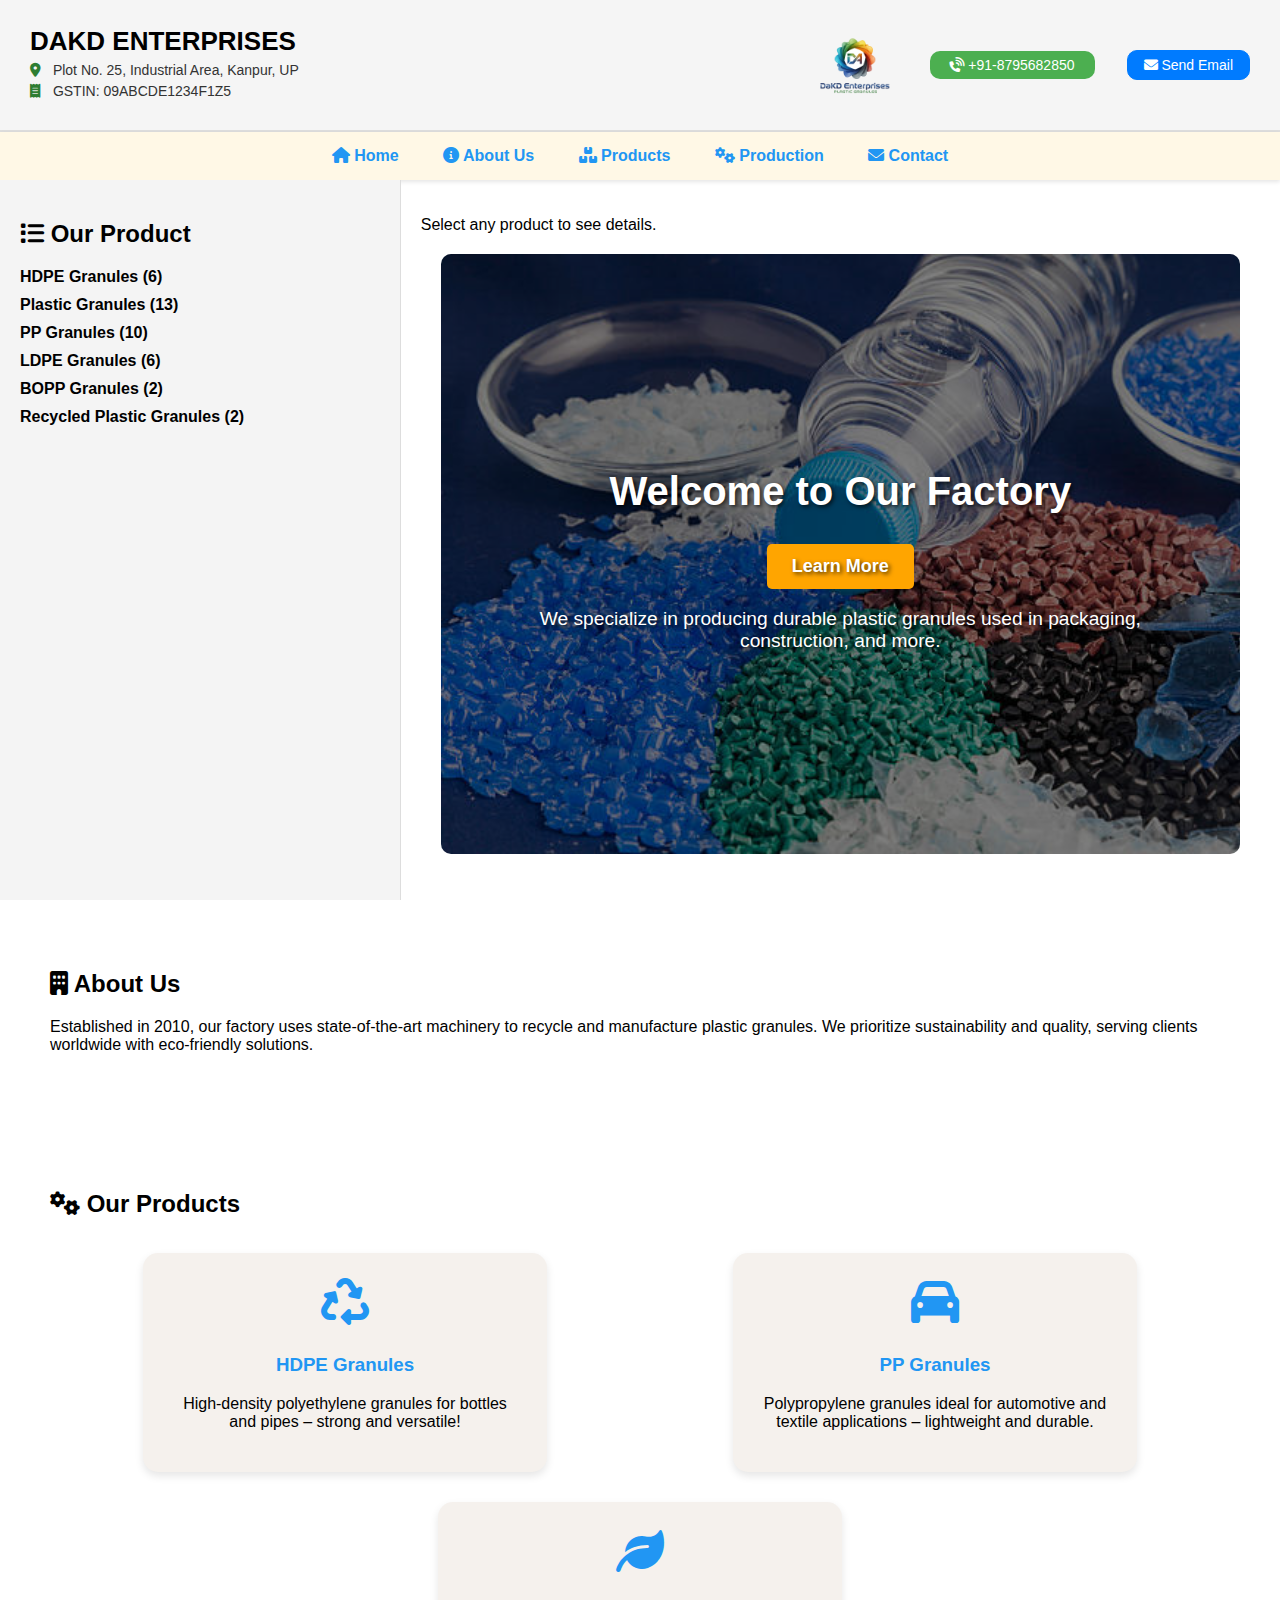
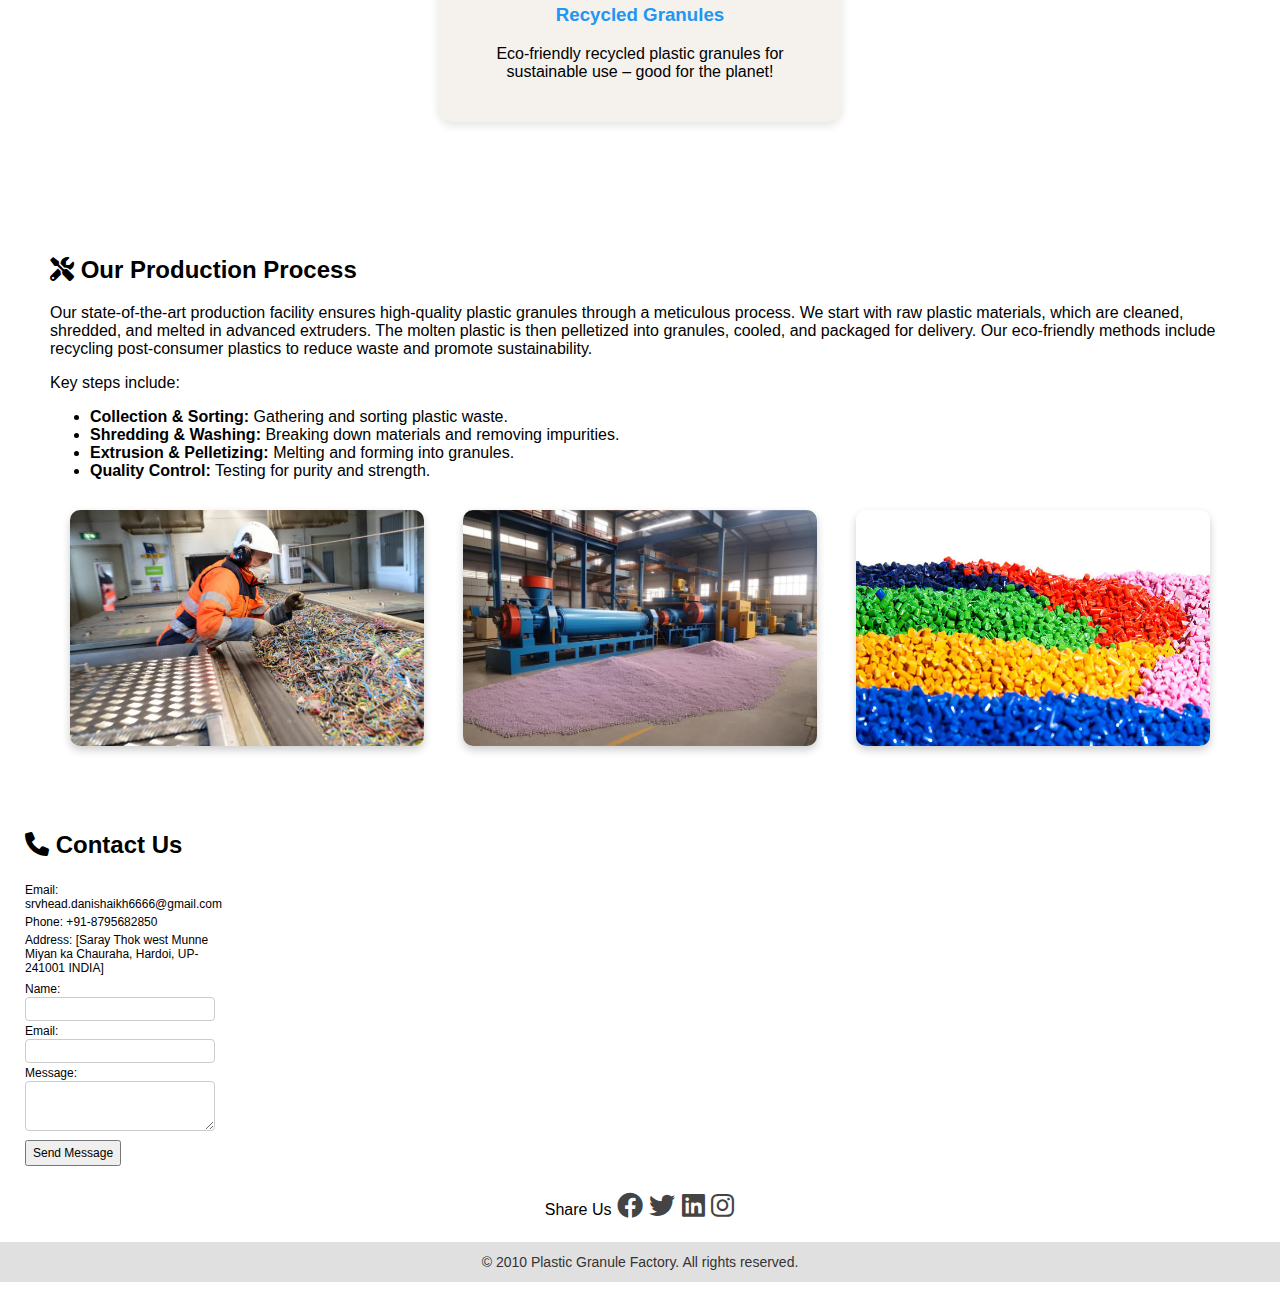
<file: index.html>
﻿<!DOCTYPE html>
<html lang="en">
<head>
    <meta charset="UTF-8">
    <meta name="viewport" content="width=device-width, initial-scale=1.0">
    <title>Plastic Granule Factory - Quality Manufacturing</title>
    <link href="https://fonts.googleapis.com/css2?family=Roboto:wght@400;700&display=swap" rel="stylesheet">
    <link rel="stylesheet" href="https://cdnjs.cloudflare.com/ajax/libs/font-awesome/6.0.0/css/all.min.css">
    <link rel="stylesheet" href="styles.css">
</head>
<body>

    <header class="top-header">

    <!-- LEFT SIDE -->
    <div class="header-left">
        <h1>DAKD ENTERPRISES</h1>
        <p><i class="fas fa-location-dot"></i> Plot No. 25, Industrial Area, Kanpur, UP</p>
        <p><i class="fas fa-receipt"></i> GSTIN: 09ABCDE1234F1Z5</p>
    </div>

    <!-- RIGHT SIDE -->
    <div class="header-right">
    <img src="images/logo.png" alt="Logo">

       <button class="button" id="contactButton">
    <i class="fa fa-volume-control-phone"></i> +91-8795682850
       </button>
 <!-- First Modal (Contact Form) -->
    <div id="contactModal" class="modal">
        <div class="modal-content">
            <span class="close" id="closeContact">&times;</span>
            <h2>Contact Us - DAKD Enterprise Company</h2>
            <form id="contactForm">
                <input type="text" id="name" placeholder="Your Name" required>
                <input type="email" id="email" placeholder="Your Email" required>
                <input type="tel" id="phone" placeholder="Your Phone" required>
                <button type="submit">Submit</button>
            </form>
        </div>
    </div>
    
    <!-- Second Modal (Description Form) -->
    <div id="descriptionModal" class="modal center-modal">
        <div class="modal-content">
            <span class="close" id="closeDescription">&times;</span>
            <h2>Provide Description - DAKD Enterprise Company</h2>
            <form id="descriptionForm">
                <textarea id="description" placeholder="Enter your description or feedback" rows="5" required></textarea>
                <button type="submit">Submit</button>
            </form>
        </div>
    </div>
    
    <!-- Thank You Modal -->
    <div id="thankYouModal" class="modal">
        <div class="modal-content">
            <span class="close" id="closeThankYou">&times;</span>
            <h2>Thank You!</h2>
            <p>Thank you for contacting DAKD Enterprise Company. We will get back to you soon!</p>
        </div>
    </div>

    <a href="mailto:dakdenterprises6@gmail.com" class="email-box">
    <i class="fas fa-envelope"></i>
    Send Email
</a>

    </div>

</header>

    <nav>
        <a href="index.html"><i class="fas fa-home"></i> Home</a>
        <a href="#about"><i class="fas fa-info-circle"></i> About Us</a>
        <a href="#products"><i class="fas fa-boxes"></i> Products</a>
        <a href="#production"><i class="fas fa-cogs"></i> Production</a>
        <a href="#contact"><i class="fas fa-envelope"></i> Contact</a>
    </nav>

<div class="container">

    <!-- LEFT SIDEBAR -->
    <div class="sidebar">
        <h2><i class="fas fa-list"></i> Our Product</h2>
        <ul>
            <li class="category" data-category="hdpe">
                HDPE Granules (6)
                <ul class="sub-list">
                    <li data-product="black-hdpe">Black HDPE Granules</li>
                    <li data-product="bopp-milky">BOPP Milky White Granules</li>
                    <li data-product="ppcp-dark">PPCP Dark Grey</li>
                    <li data-product="natural-hdpe">Natural HDPE Granules</li>
                    <li data-product="reprocessed-hdpe">Reprocessed HDPE Granules</li>
                    <li data-product="mix-hdpe">Mix HDPE Granules</li>
                </ul>
            </li>
 <li class="category" data-category="plastic">
                    Plastic Granules (13)
                    <ul class="sub-list">
                        <li data-product="recycled-pp">Recycled Pp Granules</li>
                        <li data-product="plastic-polymer">Plastic Polymer Granules</li>
                        <li data-product="blue-pp">Blue Pp Granules</li>
                        <li data-product="recycled-pp-dana">Recycled Pp Dana Plastic</li>
                        <li data-product="white-bopp">White Bopp Granules</li>
                        <li data-product="color-pp">Color Pp Granules</li>
                        <li data-product="pp-non-woven">PP Non Woven Granules</li>
                        <li data-product="natural-pp">Natural PP Granules</li>
                        <li data-product="ppcp-black-reprocessed">Ppcp Black Reprocessed Granules</li>
                        <li data-product="pp-yellow-orange">Pp Yellow Orange</li>
                        <li data-product="pp-raffia">Pp Raffia Granules</li>
                        <li data-product="pp-color">PP Color Granules</li>
                        <li data-product="plastic-granules">Plastic Granules</li>
                    </ul>
                </li>
                <li class="category" data-category="pp">
                    PP Granules (10)
                    <ul class="sub-list">
                        <li data-product="pp-white">PP White Granules</li>
                        <li data-product="bopp-natural">Bopp Natural Granule</li>
                        <li data-product="pp-milky-dana">Pp Milky Dana</li>
                        <li data-product="white-pp">White Pp Granules</li>
                        <li data-product="pp-green-reprocess">Pp Green Reprocess Granules</li>
                        <li data-product="pp-colors">Pp Colors Granules</li>
                        <li data-product="ppcp-grey">Ppcp Grey Granules</li>
                        <li data-product="ppcp-black">Ppcp Black Granules</li>
                        <li data-product="pp-raffia-2">PP Raffia Granules</li>
                        <li data-product="ppcp-light-grey">Ppcp Light Grey</li>
                    </ul>
                </li>
                <li class="category" data-category="ldpe">
                    LDPE Granules (6)
                    <ul class="sub-list">
                        <li data-product="reprocessed-ldpe">Reprocessed LDPE Granule</li>
                        <li data-product="reprocessed-ldpe-2">Reprocessed Ldpe Granule</li>
                        <li data-product="ldpe-moulding">Ldpe Moulding Grade</li>
                        <li data-product="colored-ldpe">Colored LDPE Granules</li>
                        <li data-product="milky-ldpe">Milky LDPE Granules</li>
                        <li data-product="white-ldpe">White LDPE Granules</li>
                    </ul>
                </li>
                <li class="category" data-category="bopp">
                    BOPP Granules (2)
                    <ul class="sub-list">
                        <li data-product="dark-grey-pp">Dark Grey Pp Granules</li>
                        <li data-product="recycled-bopp">Recycled Bopp Granules</li>
                    </ul>
                </li>
                <li class="category" data-category="recycled-plastic">
                    Recycled Plastic Granules (2)
                    <ul class="sub-list">
                        <li data-product="bopp-milky-white-2">Bopp Milky White Granules</li>
                        <li data-product="pp-brown">Pp Brown Granules</li>
                    </ul>
                </li>
        </ul>
    </div>

   <!-- RIGHT CONTENT -->
<div class="content" id="product-display">
        <p>Select any product to see details.</p>
</section>
<section id="home" class="hero">
        <h2>Welcome to Our Factory</h2>
        <div class="home">
           <div class="learnmore-container">
              <a href="Learn More.html" class="learnmore-btn">Learn More</a>
        <p>We specialize in producing durable plastic granules used in packaging, construction, and more.</p>
</section>

    </div>
</div>
</div>
</div>
 </section>
    <section id="about">
        <h2><i class="fas fa-building"></i> About Us</h2>
        <p>Established in 2010, our factory uses state-of-the-art machinery to recycle and manufacture plastic granules. We prioritize sustainability and quality, serving clients worldwide with eco-friendly solutions.</p>
    </section>
    <section id="products">
        <h2><i class="fas fa-cogs"></i> Our Products</h2>
        <div class="products">
            <div class="product1">
                <i class="fas fa-recycle"></i>
                <h3><a href="hdpe.html" class="product1-link">HDPE Granules</a></h3>
                <p>High-density polyethylene granules for bottles and pipes – strong and versatile!</p>
            </div>
            <div class="product1">
                <i class="fas fa-car"></i>
                <h3><a href="pp.html" class="product1-link">PP Granules</a></h3>
                <p>Polypropylene granules ideal for automotive and textile applications – lightweight and durable.</p>
            </div>
            <div class="product1">
                <i class="fas fa-leaf"></i>
                <h3><a href="recycled.html" class="product1-link">Recycled Granules</a></h3>
                <p>Eco-friendly recycled plastic granules for sustainable use – good for the planet!</p>
            </div>
        </div>
    </section>
    
    <section id="production">
        <h2><i class="fas fa-tools"></i> Our Production Process</h2>
        <p>Our state-of-the-art production facility ensures high-quality plastic granules through a meticulous process. We start with raw plastic materials, which are cleaned, shredded, and melted in advanced extruders. The molten plastic is then pelletized into granules, cooled, and packaged for delivery. Our eco-friendly methods include recycling post-consumer plastics to reduce waste and promote sustainability.</p>
        <p>Key steps include:</p>
        <ul>
            <li><strong>Collection & Sorting:</strong> Gathering and sorting plastic waste.</li>
            <li><strong>Shredding & Washing:</strong> Breaking down materials and removing impurities.</li>
            <li><strong>Extrusion & Pelletizing:</strong> Melting and forming into granules.</li>
            <li><strong>Quality Control:</strong> Testing for purity and strength.</li>
        </ul>
        <div class="production-images">
            <img src="images/production-line.jpg" alt="Production Line">
            <img src="images/machinery.jpg" alt="Factory Machinery">
            <img src="images/granule-output.jpg" alt="Granule Output">
        </div>
    </section>
    
    <section id="contact">
        <h2><i class="fas fa-phone"></i> Contact Us</h2>
        <p>Email: srvhead.danishaikh6666@gmail.com</p>
        <p>Phone: +91-8795682850</p>
        <p>Address: [Saray Thok west Munne Miyan ka Chauraha, Hardoi, UP-241001 INDIA]</p>
        <form action="#" method="post">
            <label for="name">Name:</label><br>
            <input type="text" id="name" name="name"><br>
            <label for="email">Email:</label><br>
            <input type="email" id="email" name="email"><br>
            <label for="message">Message:</label><br>
            <textarea id="message" name="message"></textarea><br>
            <button type="submit">Send Message</button>
        </form>
    </section>
    
   <footer>

    <span class="share-text">Share Us</span>
    <!-- Social Media Links -->
    <a href="https://www.facebook.com/danishaikh6666" target="_blank" rel="noopener noreferrer" title="Facebook">
        <i class="fab fa-facebook"></i>
    </a>

    <a href="https://twitter.com/DakdEnterprises" target="_blank" rel="noopener noreferrer" title="Twitter">
        <i class="fab fa-twitter"></i>
    </a>

    <a href="https://www.linkedin.com/in/dakd-enterprises-1161283a7/" target="_blank" rel="noopener noreferrer" title="LinkedIn">
        <i class="fab fa-linkedin"></i>
    </a>
     <a href="https://www.instagram.com/dakdenterprises/" target="_blank" rel="noopener noreferrer" title="Instagram">
    <i class="fab fa-instagram"></i>
</a>

<p>&copy; 2010 Plastic Granule Factory. All rights reserved.</p>
</footer>

  
    <script src="script.js"></script>
</body>
</html>
</file>
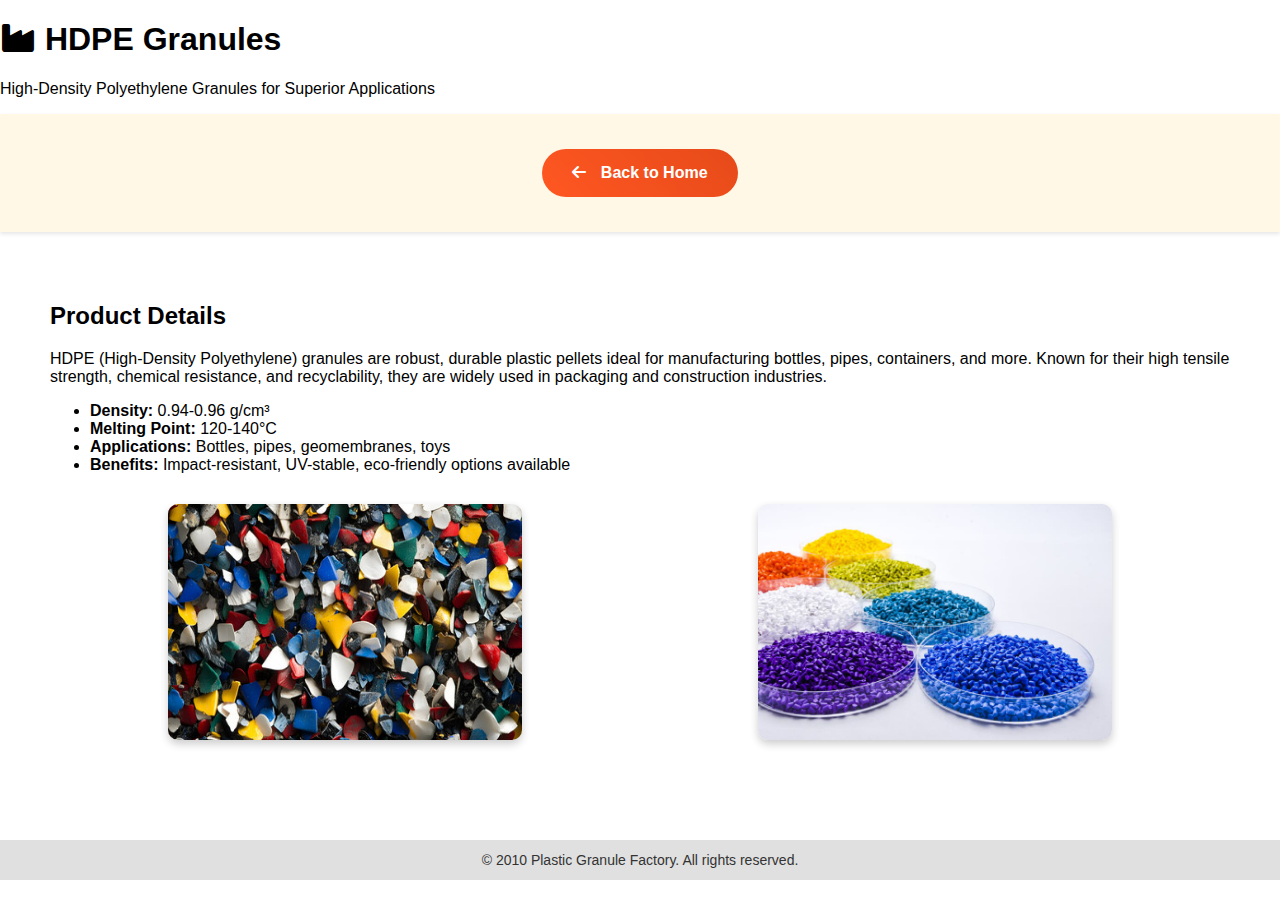
<file: hdpe.html>
﻿<!DOCTYPE html>
<html lang="en">
<head>
    <meta charset="UTF-8">
    <meta name="viewport" content="width=device-width, initial-scale=1.0">
    <title>HDPE Granules - Plastic Granule Factory</title>
    <link href="https://fonts.googleapis.com/css2?family=Roboto:wght@400;700&display=swap" rel="stylesheet">
    <link rel="stylesheet" href="https://cdnjs.cloudflare.com/ajax/libs/font-awesome/6.0.0/css/all.min.css">
    <link rel="stylesheet" href="styles.css">
</head>
<body>
    <header>
        <h1><i class="fas fa-industry"></i> HDPE Granules</h1>
        <p>High-Density Polyethylene Granules for Superior Applications</p>
    </header>
    
    <nav>
        <a href="index.html" class="back-button"><i class="fas fa-arrow-left"></i> Back to Home</a>
    </nav>
    
    <section>
        <h2>Product Details</h2>
        <p>HDPE (High-Density Polyethylene) granules are robust, durable plastic pellets ideal for manufacturing bottles, pipes, containers, and more. Known for their high tensile strength, chemical resistance, and recyclability, they are widely used in packaging and construction industries.</p>
        <ul>
            <li><strong>Density:</strong> 0.94-0.96 g/cm³</li>
            <li><strong>Melting Point:</strong> 120-140°C</li>
            <li><strong>Applications:</strong> Bottles, pipes, geomembranes, toys</li>
            <li><strong>Benefits:</strong> Impact-resistant, UV-stable, eco-friendly options available</li>
        </ul>
        <div class="production-images">
            <img src="images/hdpe-photo.jpg" alt="HDPE Granules">
            <img src="images/hdpe-application.jpg" alt="HDPE in Use">
        </div>
    </section>
    
    <footer>
        <p>&copy; 2010 Plastic Granule Factory. All rights reserved.</p>
    </footer>
</body>
</html>
</file>
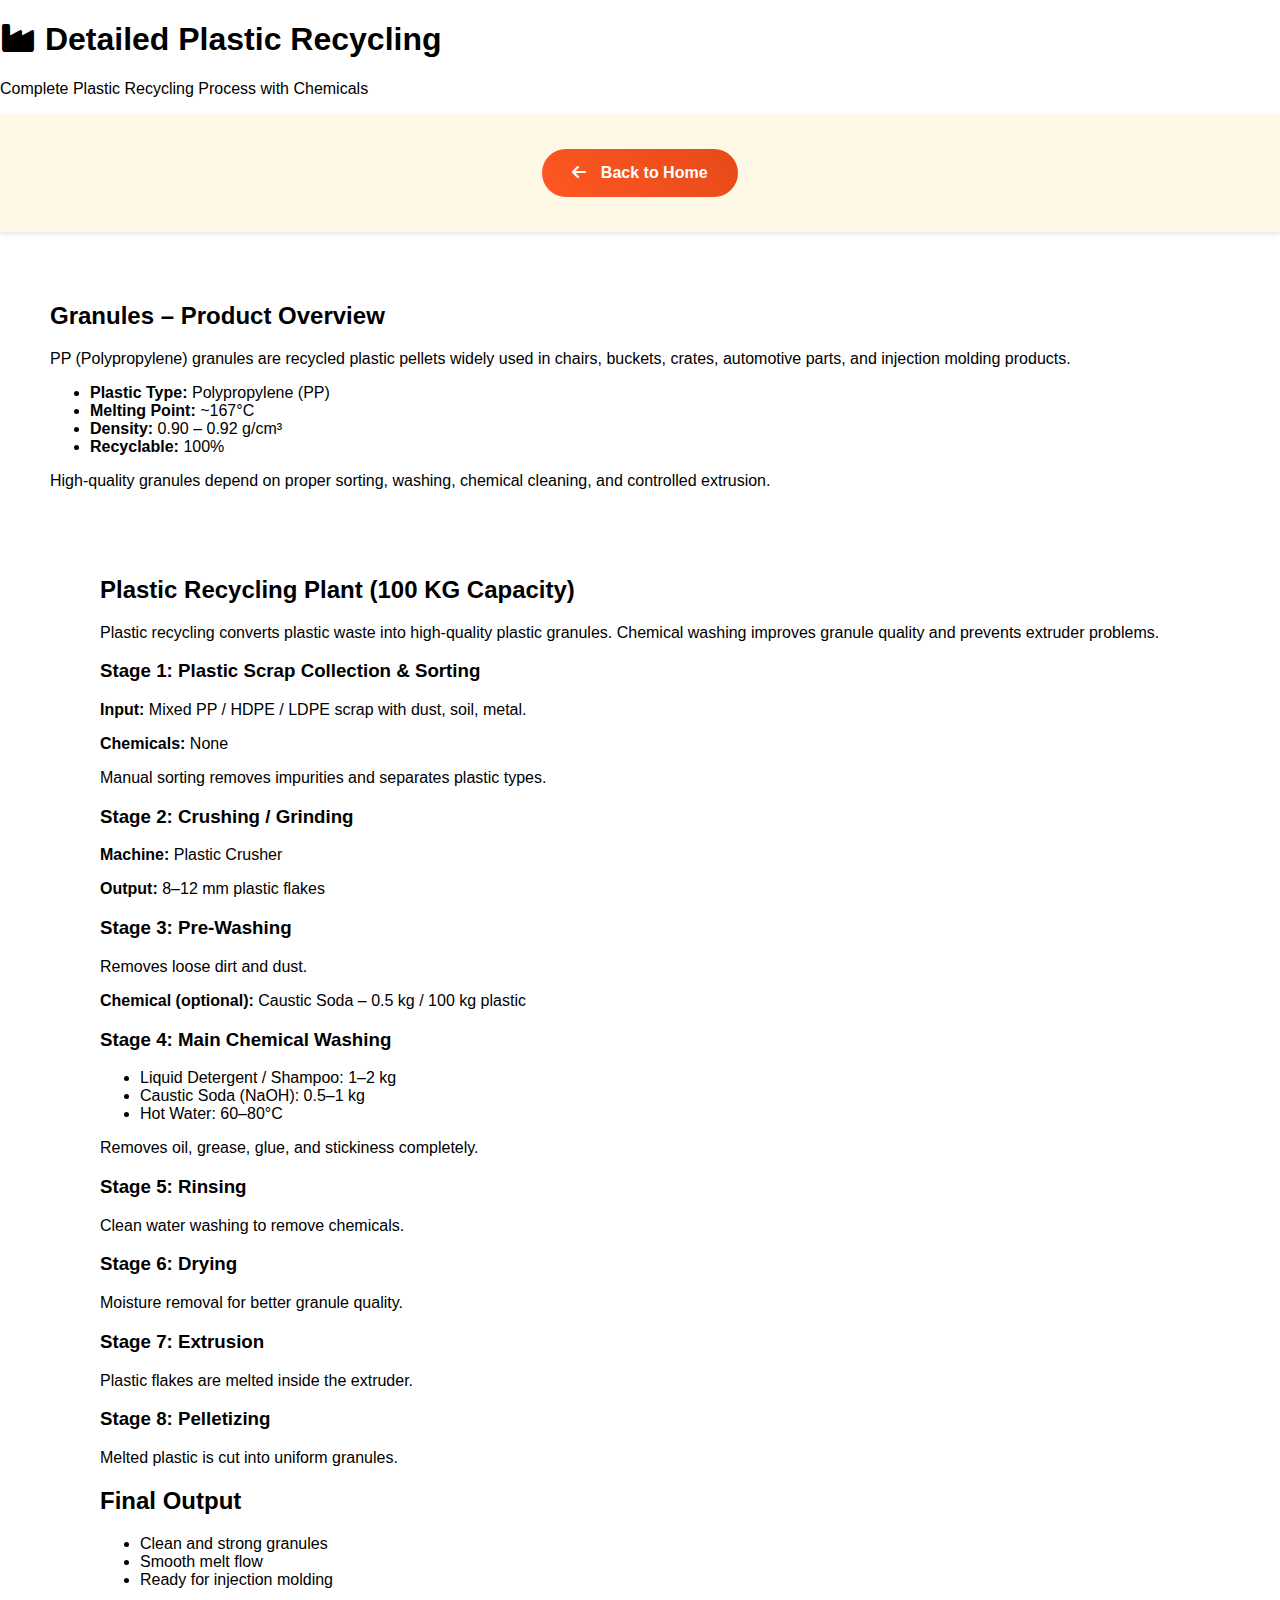
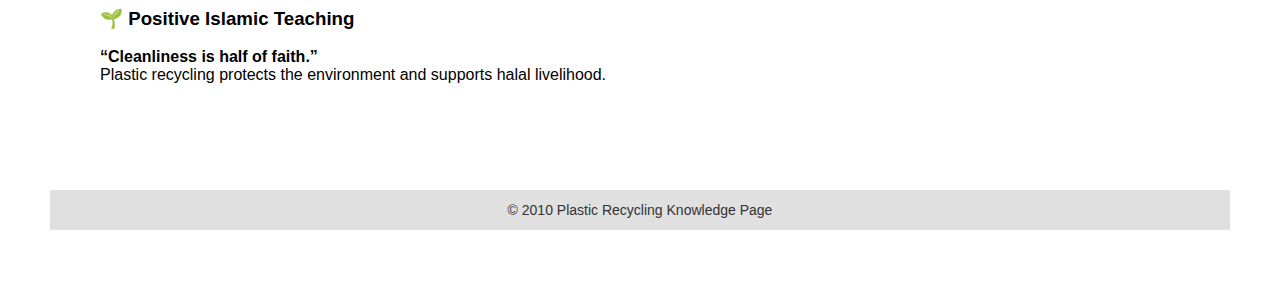
<file: learn more.html>
﻿<!DOCTYPE html>
<html lang="en">
<head>
<meta charset="UTF-8">
<meta name="viewport" content="width=device-width, initial-scale=1.0">
<title>Detailed Plastic Recycling Process</title>

<link rel="stylesheet" href="styles.css">
<link rel="stylesheet" href="https://cdnjs.cloudflare.com/ajax/libs/font-awesome/6.0.0/css/all.min.css">
</head>

<body>

<header>
    <h1><i class="fas fa-industry"></i> Detailed Plastic Recycling</h1>
    <p>Complete Plastic Recycling Process with Chemicals</p>
</header>

<!-- BACK TO HOME -->
  <nav>
        <a href="index.html" class="back-button"><i class="fas fa-arrow-left"></i> Back to Home</a>
    </nav>
</div>

<!-- PRODUCT DETAILS -->
<section>
<h2>Granules – Product Overview</h2>

<p>
PP (Polypropylene) granules are recycled plastic pellets widely used in
chairs, buckets, crates, automotive parts, and injection molding products.
</p>

<ul>
<li><b>Plastic Type:</b> Polypropylene (PP)</li>
<li><b>Melting Point:</b> ~167°C</li>
<li><b>Density:</b> 0.90 – 0.92 g/cm³</li>
<li><b>Recyclable:</b> 100%</li>
</ul>

<p>
High-quality granules depend on proper sorting, washing,
chemical cleaning, and controlled extrusion.
</p>


<!-- RECYCLING PROCESS -->
<section id="recycling">

<h2>Plastic Recycling Plant (100 KG Capacity)</h2>

<p>
Plastic recycling converts plastic waste into high-quality plastic granules.
Chemical washing improves granule quality and prevents extruder problems.
</p>

<div class="stage">
<h3>Stage 1: Plastic Scrap Collection & Sorting</h3>
<p><b>Input:</b> Mixed PP / HDPE / LDPE scrap with dust, soil, metal.</p>
<p><b>Chemicals:</b> None</p>
<p>Manual sorting removes impurities and separates plastic types.</p>
</div>

<div class="stage">
<h3>Stage 2: Crushing / Grinding</h3>
<p><b>Machine:</b> Plastic Crusher</p>
<p><b>Output:</b> 8–12 mm plastic flakes</p>
</div>

<div class="stage">
<h3>Stage 3: Pre-Washing</h3>
<p>Removes loose dirt and dust.</p>
<p><b>Chemical (optional):</b> Caustic Soda – 0.5 kg / 100 kg plastic</p>
</div>

<div class="stage">
<h3>Stage 4: Main Chemical Washing</h3>
<ul>
<li>Liquid Detergent / Shampoo: 1–2 kg</li>
<li>Caustic Soda (NaOH): 0.5–1 kg</li>
<li>Hot Water: 60–80°C</li>
</ul>
<p>Removes oil, grease, glue, and stickiness completely.</p>
</div>

<div class="stage">
<h3>Stage 5: Rinsing</h3>
<p>Clean water washing to remove chemicals.</p>
</div>

<div class="stage">
<h3>Stage 6: Drying</h3>
<p>Moisture removal for better granule quality.</p>
</div>

<div class="stage">
<h3>Stage 7: Extrusion</h3>
<p>Plastic flakes are melted inside the extruder.</p>
</div>

<div class="stage">
<h3>Stage 8: Pelletizing</h3>
<p>Melted plastic is cut into uniform granules.</p>
</div>

<h2>Final Output</h2>
<ul>
<li>Clean and strong granules</li>
<li>Smooth melt flow</li>
<li>Ready for injection molding</li>
</ul>

<h3>🌱 Positive Islamic Teaching</h3>
<p>
<b>“Cleanliness is half of faith.”</b><br>
Plastic recycling protects the environment and supports halal livelihood.
</p>

</section>

<footer>
<p>© 2010 Plastic Recycling Knowledge Page</p>
</footer>

</body>
</html>
</file>
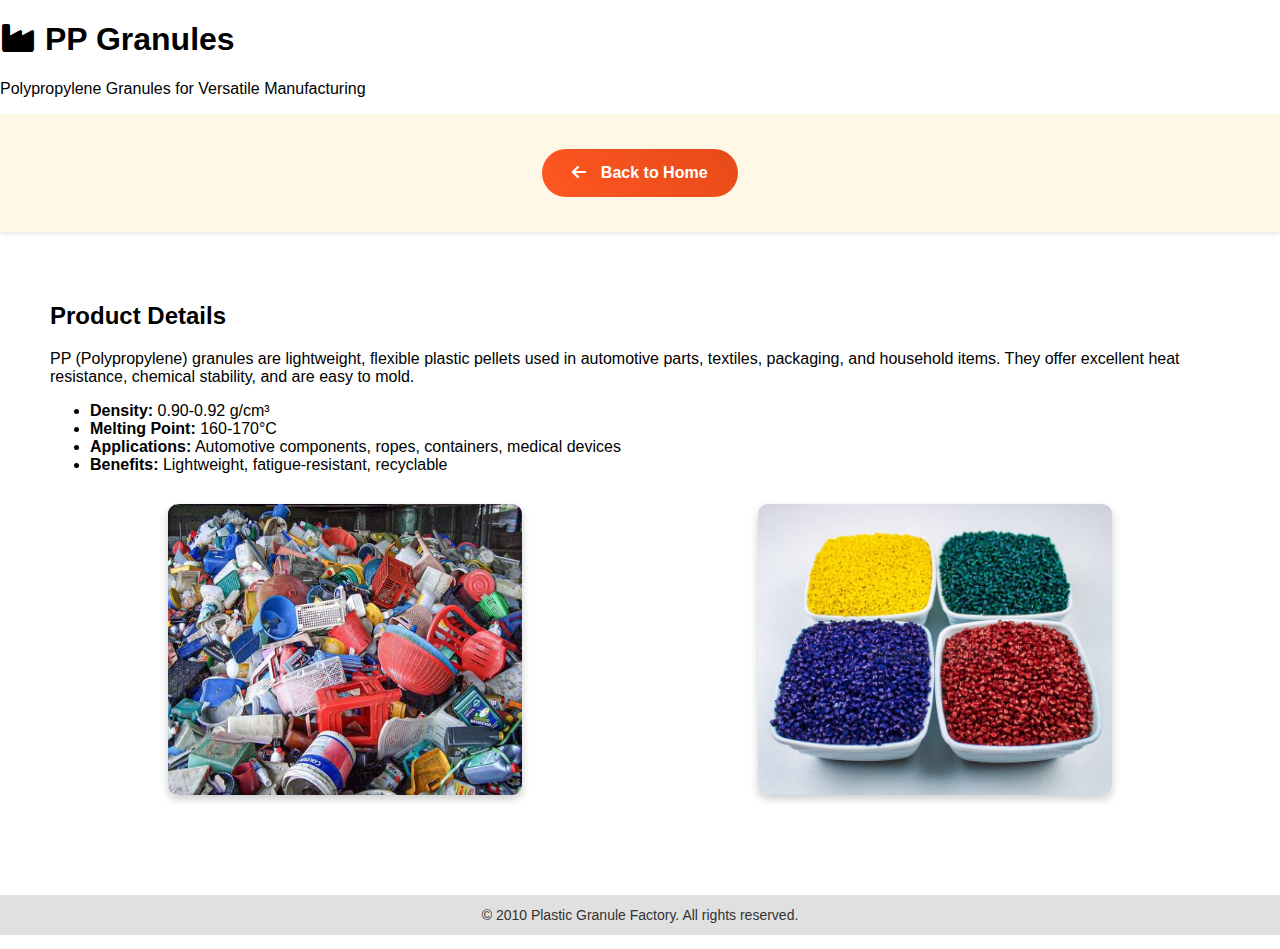
<file: pp.html>
﻿<!DOCTYPE html>
<html lang="en">
<head>
    <meta charset="UTF-8">
    <meta name="viewport" content="width=device-width, initial-scale=1.0">
    <title>PP Granules - Plastic Granule Factory</title>
    <link href="https://fonts.googleapis.com/css2?family=Roboto:wght@400;700&display=swap" rel="stylesheet">
    <link rel="stylesheet" href="https://cdnjs.cloudflare.com/ajax/libs/font-awesome/6.0.0/css/all.min.css">
    <link rel="stylesheet" href="styles.css">
</head>
<body>
    <header>
        <h1><i class="fas fa-industry"></i> PP Granules</h1>
        <p>Polypropylene Granules for Versatile Manufacturing</p>
    </header>
    
    <nav>
        <a href="index.html" class="back-button"><i class="fas fa-arrow-left"></i> Back to Home</a>
    </nav>
    
    <section>
        <h2>Product Details</h2>
        <p>PP (Polypropylene) granules are lightweight, flexible plastic pellets used in automotive parts, textiles, packaging, and household items. They offer excellent heat resistance, chemical stability, and are easy to mold.</p>
        <ul>
            <li><strong>Density:</strong> 0.90-0.92 g/cm³</li>
            <li><strong>Melting Point:</strong> 160-170°C</li>
            <li><strong>Applications:</strong> Automotive components, ropes, containers, medical devices</li>
            <li><strong>Benefits:</strong> Lightweight, fatigue-resistant, recyclable</li>
        </ul>
        <div class="production-images">
            <img src="images/pp-photo.jpg" alt="PP Granules">
            <img src="images/pp-application.jpg" alt="PP in Use">
        </div>
    </section>
    
    <footer>
        <p>&copy; 2010 Plastic Granule Factory. All rights reserved.</p>
    </footer>
</body>
</html>
</file>
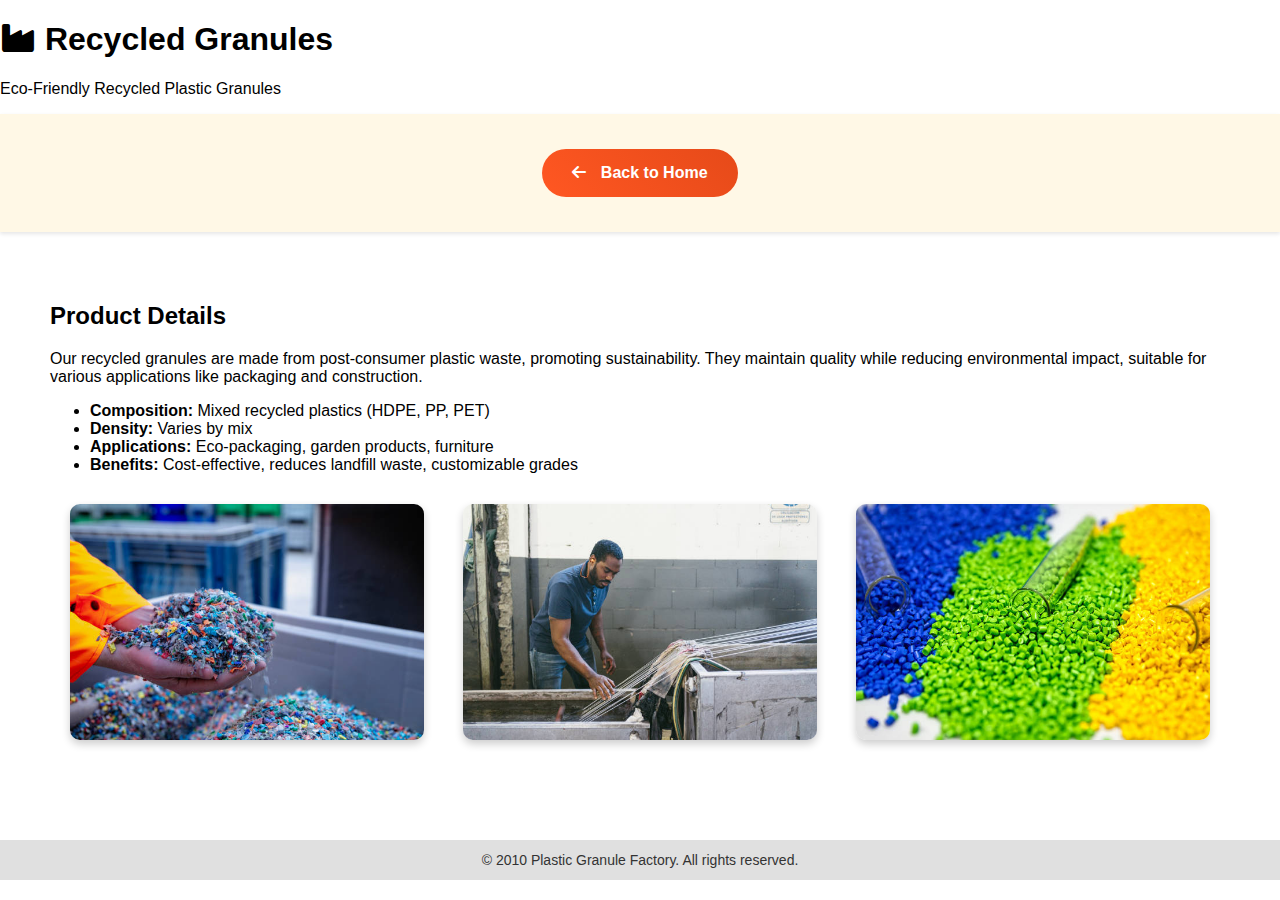
<file: recycled.html>
﻿<!DOCTYPE html>
<html lang="en">
<head>
    <meta charset="UTF-8">
    <meta name="viewport" content="width=device-width, initial-scale=1.0">
    <title>Recycled Granules - Plastic Granule Factory</title>
    <link href="https://fonts.googleapis.com/css2?family=Roboto:wght@400;700&display=swap" rel="stylesheet">
    <link rel="stylesheet" href="https://cdnjs.cloudflare.com/ajax/libs/font-awesome/6.0.0/css/all.min.css">
    <link rel="stylesheet" href="styles.css">
</head>
<body>
    <header>
        <h1><i class="fas fa-industry"></i> Recycled Granules</h1>
        <p>Eco-Friendly Recycled Plastic Granules</p>
    </header>
    
    <nav>
        <a href="index.html" class="back-button"><i class="fas fa-arrow-left"></i> Back to Home</a>
    </nav>
    
    <section>
        <h2>Product Details</h2>
        <p>Our recycled granules are made from post-consumer plastic waste, promoting sustainability. They maintain quality while reducing environmental impact, suitable for various applications like packaging and construction.</p>
        <ul>
            <li><strong>Composition:</strong> Mixed recycled plastics (HDPE, PP, PET)</li>
            <li><strong>Density:</strong> Varies by mix</li>
            <li><strong>Applications:</strong> Eco-packaging, garden products, furniture</li>
            <li><strong>Benefits:</strong> Cost-effective, reduces landfill waste, customizable grades</li>
        </ul>
        <div class="production-images">
            <img src="images/recycled-photo.jpg" alt="Recycled Granules">
            <img src="images/recycled-application.jpg" alt="Recycled in Use">
            <img src="images/recycled-dana.jpg" alt="Recycled in Use">
        </div>
    </section>
    
    <footer>
        <p>&copy; 2010 Plastic Granule Factory. All rights reserved.</p>
    </footer>
</body>
</html>
</file>
<file: styles.css>
﻿body {
    margin: 0;
    font-family: Arial, sans-serif;
}

nav { 
    background: #FFF8E6;
    padding: 15px;
    text-align: center;
    box-shadow: 0 2px 4px rgba(0,0,0,0.1); 
}
nav a { 
    margin: 0 20px;
    text-decoration: none;
    color: #2196f3; 
    font-weight: bold;
    transition: color 0.3s;
}
nav a:hover { 
    color: #00bcd4; 
}
section { 
    padding: 50px;
    max-width: 1200px;
    margin: auto;
}
.hero {
background: linear-gradient(rgba(0,0,0,0.5), rgba(0,0,0,0.5)), url('images/factory-hero.jpg');
background-size: cover;
height: 500px;
display: flex;
flex-direction: column;
align-items: center;
justify-content: center;
color: white;
text-shadow: 2px 2px 4px rgba(0,0,0,0.7);
border-radius: 10px;
margin: 20px;
}

.hero h2 {
    font-size: 2.5em;
    margin-bottom: 10px;
}

.hero p {
    font-size: 1.2em;
    margin-bottom: 20px;
}

.hero button {
    background: #ff5722;
    color: white; border: none; padding: 15px 30px;
    font-size: 1.1em;
    border-radius: 25px;
    cursor: pointer;
    transition: background 0.3s;
}

.hero button:hover {
    background: #e64a19;
}

.production-images {
    display: flex;
    flex-wrap: wrap;
    justify-content: space-around;
    margin-top: 20px;
}

.production-images img {
    width: 30%;
    margin: 10px;
    border-radius: 10px;
    box-shadow: 0 4px 8px rgba(0,0,0,0.2);
    transition: transform 0.3s;
}

.production-images img:hover {
    transform: scale(1.05);
}

.products {
   display: flex;
   flex-wrap: wrap;
   justify-content: space-around;
}

.product1 {
   width: 30%;
   margin: 15px;
   padding: 25px;
   background: #F5F1ED;
   border-radius: 15px;
   box-shadow: 0 4px 8px rgba(0,0,0,0.1);
   text-align: center;
   transition: transform 0.3s;
}

.product1:hover {
   transform: translateY(-10px);
}

.product1 i {
   font-size: 3em;
   color: #2196f3;
   margin-bottom: 10px;
}

.product1-link {
   text-decoration: none;
   color: #2196f3;
   transition: color 0.3s, transform 0.3s;
}

.product1-link:hover {
   color: #00bcd4;
   transform: scale(1.05);
}

.back-button {
   display: inline-block;
   background: linear-gradient(45deg, #ff5722, #e64a19);
   color: white;
   padding: 15px 30px;
   text-decoration: none;
   border-radius: 25px;
   font-weight: bold;
   transition: background 0.3s, transform 0.3s; margin: 20px 0;
}

.back-button:hover {
   background: linear-gradient(45deg, #e64a19, #d84315);
   transform: translateY(-5px);
}

.back-button i {
   margin-right: 10px;
}

footer {
    text-align: center;
    padding-top: 20px;
}

/* Social icons */
footer a {
    display: inline-block;              /* IMPORTANT */
    margin: 0 1px;
    font-size: 26px;
    color: #444;
    text-decoration: none;
    transition: transform 0.3s ease, color 0.3s ease;
}

footer a:hover {                      /* Hover animation – icon upar uthna */
    transform: translateY(-10px);
    color: #2196f3;
}

footer a i {                          /* Optional – thoda smooth feel */
    transition: transform 0.3s ease;
}

footer p {                     /* Paragraph ko niche aur gray background */
    margin-top: 20px;          /* icons se gap */
    padding: 12px 0;
    background: #e0e0e0;       /* gray color */
    color: #333;
    font-size: 14px;
}

@media (max-width: 768px) { .products { flex-direction: column; } .product { width: 100%; } .hero { height: 300px; } .production-images img { width: 100%; } }
.learnmore-container {
  text-align: center;   /* center me lane ke liye */
  margin-top: 20px;
}

.learnmore-btn {
  display: inline-block;
  padding: 12px 25px;
  background-color: orange;
  color: #fff;
  text-decoration: none;
  font-size: 18px;
  font-weight: bold;
  border-radius: 5px;
}

.learnmore-btn:hover {
  background-color: #0056b3;
}



.container {
    display: flex;
    min-height: 80vh;
}

.sidebar {
    width: 30%;
    background: #f4f4f4;
    padding: 20px;
    border-right: 1px solid #ddd;
}

.sidebar ul {
    list-style: none;
    padding: 0;
}

.category {
    cursor: pointer;
    margin-bottom: 10px;
    font-weight: bold;
}

.category:hover {
    color: #4CAF50;
}

.sub-list {
    display: none;
    margin-top: 8px;
    margin-left: 15px;
}

.sub-list li {
    cursor: pointer;
    margin: 5px 0;
    font-weight: normal;
}

.sub-list li:hover {
    color: #4CAF50;
}

.content {
    width: 70%;
    padding: 20px;
}

.product {
    border: 1px solid #ddd;
    padding: 15px;
    display: flex;
    margin-bottom: 15px;
    background: #D5F0C0;
}

.product img {
    width: 300px;
    height: 300px;
    margin-right: 15px;
    object-fit: cover;
}

.product button {
    background: #4CAF50;
    color: white;
    border: none;
    padding: 8px 12px;
    cursor: pointer;
}

.product button:hover {
    background: #45a049;
}

/* HEADER */
.top-header {
    display: flex;
    justify-content: space-between;
    align-items: center;
    padding: 15px 30px;
    background: #f5f5f5;
    border-bottom: 2px solid #ddd;
}
/* LEFT SIDE */
.header-left h1 {
    margin: 0;
    font-size: 26px;
    font-weight: 700;
}

.header-left p {
    margin: 5px 0;
    font-size: 14px;
    color: #333;
}

.header-left i {
    margin-right: 8px;
    color: #2e7d32;
}

/* RIGHT SIDE */
.header-right {
    display: flex;
    align-items: center;
    gap: 25px;
}

/* LOGO */
.header-right img {
    height: 100px;
    width: auto;
    margin-right: 0px;
    gap: 30px
}

.email-box {
    background: #007bff;
    color: #ffffff;
    border: 1px solid #007bff;
    transition: all 0.3s ease;
    text-decoration: none;           /* underline remove */
    font-size: 14px;                  /* font badane ke liye */
    padding: 6px 16px;               /* box adjust badane ke liye */
    border-radius: 10px;
}
.email-box:hover {
    background: #0056b3;
    text-decoration: none;           /* hover par bhi underline na aaye */
}

.button {
    background-color: #4CAF50;
    color: white;
    padding: 6px 20px;               /* 🔸 BUTTON SIZE */
    font-size: 14px;                 /* 🔸 NUMBER / TEXT SIZE */
    margin: 20px 0;
    cursor: pointer;
    border: none;
    border-radius: 10px;
    margin-right: 7px;
}

#contactButton i{
    display: inline-block;
    transform: rotate(-45deg);
}

.button:hover {
    background-color: #45a049; /* Darker green on hover */
}
.modal {
    display: none;
    position: fixed;
    z-index: 1;
    left: 0;
    top: 0;
    width: 100%;
    height: 100%;
    overflow: auto;
    background-color: rgba(0,0,0,0.4);
}
.modal-content {
    background-color: #fefefe;
    margin: 15% auto;
    padding: 20px;
    border: 1px solid #888;
    width: 80%;
    max-width: 400px;
    border-radius: 8px;
}
.center-modal .modal-content {
    margin: 20% auto; /* Center on page */
}
.close {
    color: #aaa;
    float: right;
    font-size: 28px;
    font-weight: bold;
    cursor: pointer;
}
.close:hover {
    color: black;
}
input, textarea {
    width: 100%;
    padding: 10px;
    margin: 10px 0;
    border: 1px solid #ccc;
    border-radius: 4px;
}

/* ===== Compact Contact Box ===== */
#contact {                          
    max-width: 200px;            /* box width */
    margin-left: 20px;           /* left position */
    margin-right: auto;
    padding: 5px;                /* box ke andar ka space */
    box-sizing: border-box;      /* padding box me include ho */
    display: flex;
    flex-direction: column;      /* elements vertically */
    gap: 4px;                    /* elements ke beech chhota gap */
}

/* Input & Textarea */
#contact input,
#contact textarea {
    width: 100%;
    max-width: 100%;
    font-size: 12px;
    height: 24px;                /* input ki height */
    padding: 4px 6px;            /* andar ka space kam */
    margin: 0;                    /* extra spacing hatao */
    box-sizing: border-box;      /* padding height me include ho */
}

/* Textarea thoda bada */
#contact textarea {
    height: 50px;                /* textarea ki height */
}

/* Button */
#contact button {
    padding: 4px 6px;            /* button chhota */
    font-size: 12px;
    margin: 5px 0 0 0;           /* thoda upar gap sirf */
}

/* Paragraph / Labels inside box */
#contact p,
#contact label {
    margin: 0;
    padding: 0;
    font-size: 12px;
}
</file>
